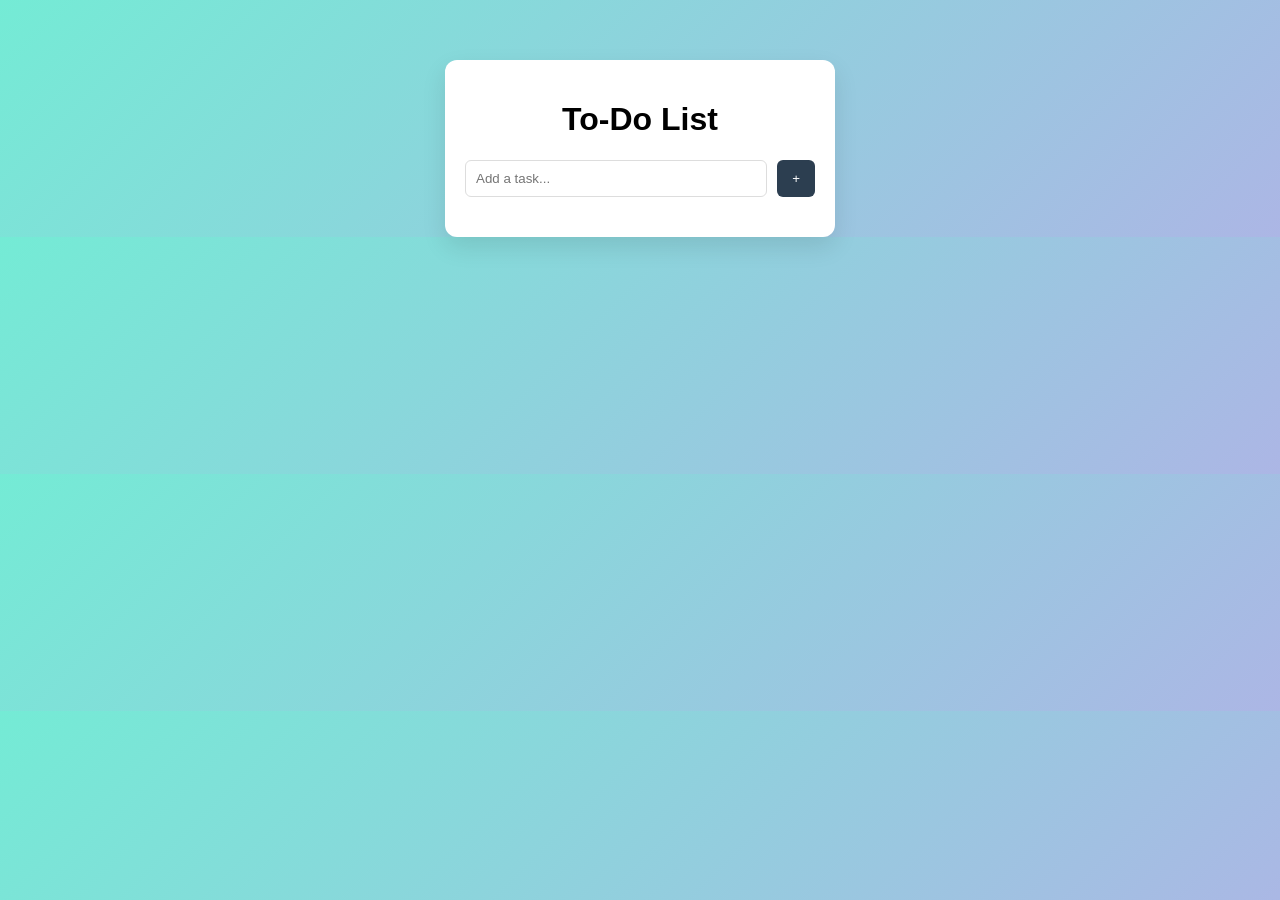
<file: Javascript/task-1/index.html>
<!DOCTYPE html>
<html lang="en">

<head>
    <meta charset="UTF-8">
    <meta name="viewport" content="width=device-width, initial-scale=1.0">
    <title>To-Do App</title>
    <link rel="stylesheet" href="styles.css">
</head>

<body>

    <div class="container">
        <h1>To-Do List</h1>

        <div class="input-section">
            <input type="text" id="taskInput" placeholder="Add a task...">
            <button id="addBtn">+</button>
        </div>

        <ul id="taskList"></ul>
    </div>

    <script src="script.js"></script>
</body>

</html>
</file>
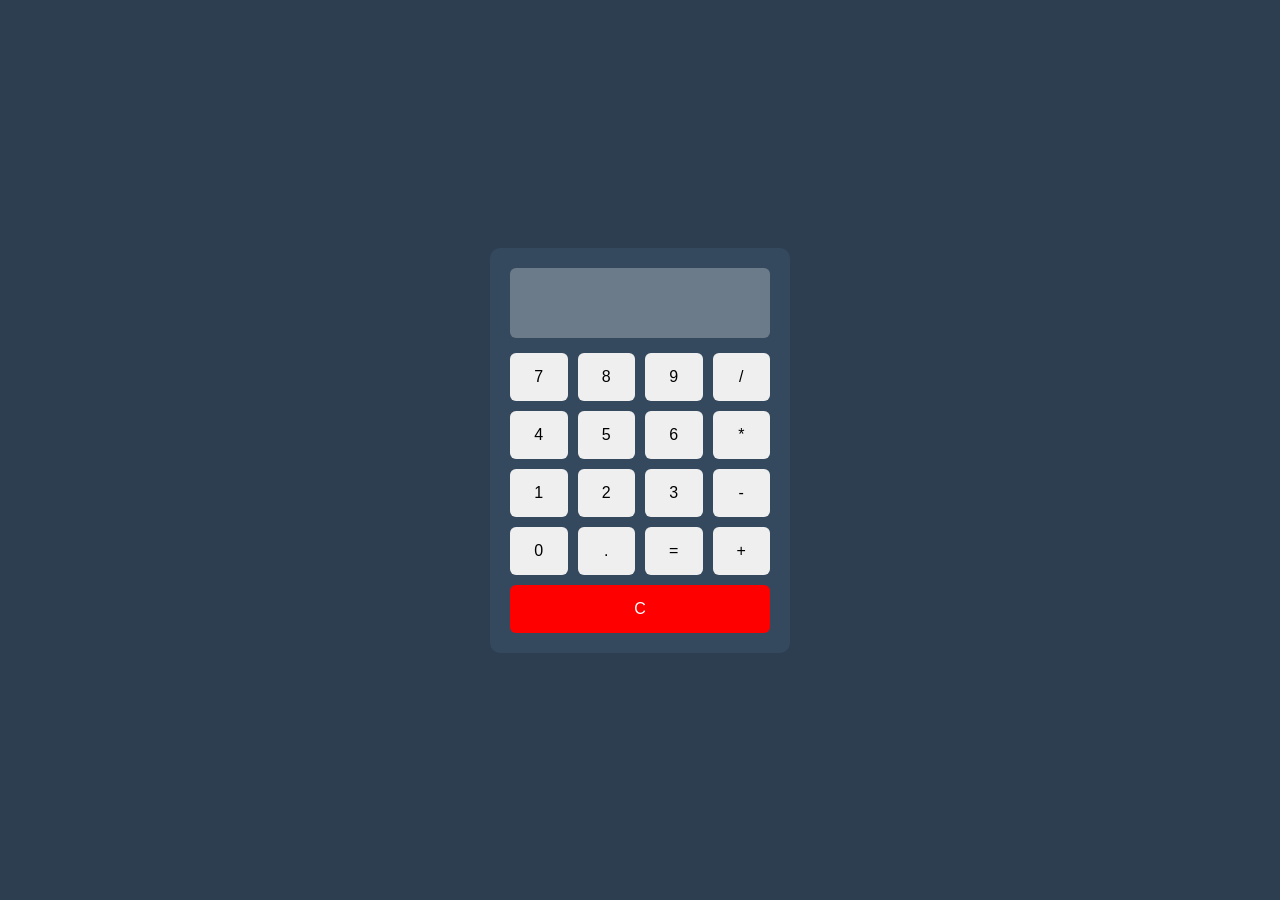
<file: Javascript/task-2/index.html>
<!DOCTYPE html>
<html lang="en">

<head>
    <meta charset="UTF-8">
    <meta name="viewport" content="width=device-width, initial-scale=1.0">
    <title>Calculator</title>
    <link rel="stylesheet" href="styles.css">
</head>

<body>

    <div class="calculator">
        <input type="text" id="display" disabled>

        <div class="buttons">
            <button>7</button>
            <button>8</button>
            <button>9</button>
            <button>/</button>

            <button>4</button>
            <button>5</button>
            <button>6</button>
            <button>*</button>

            <button>1</button>
            <button>2</button>
            <button>3</button>
            <button>-</button>

            <button>0</button>
            <button>.</button>
            <button id="equals">=</button>
            <button>+</button>

            <button id="clear" class="clear">C</button>
        </div>
    </div>

    <script src="script.js"></script>
</body>

</html>
</file>
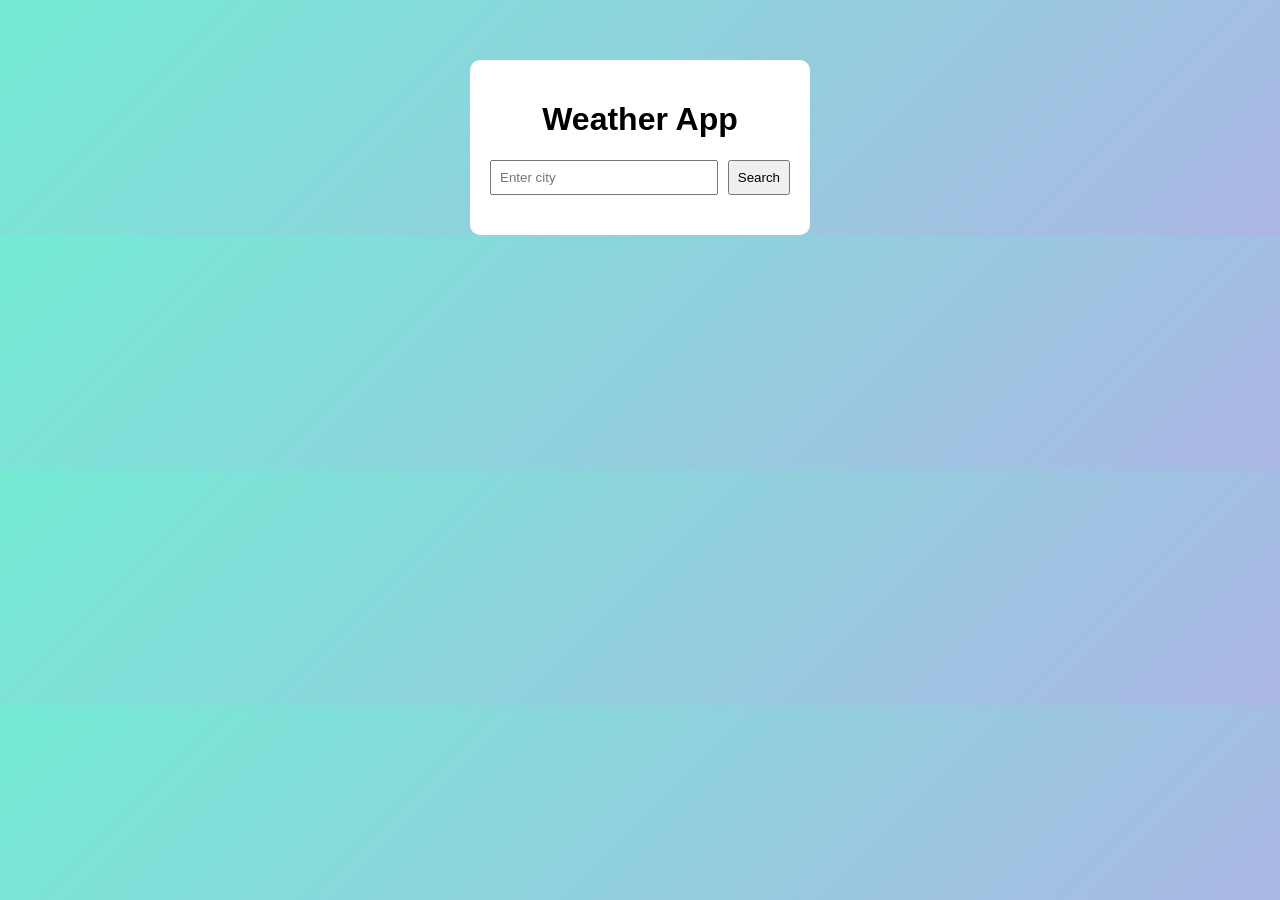
<file: Javascript/task-4/index.html>
<!DOCTYPE html>
<html lang="en">

<head>
    <meta charset="UTF-8">
    <meta name="viewport" content="width=device-width, initial-scale=1.0">
    <title>Weather App</title>
    <link rel="stylesheet" href="styles.css">
</head>

<body>

    <div class="container">
        <h1>Weather App</h1>

        <div class="search">
            <input type="text" id="cityInput" placeholder="Enter city">
            <button id="searchBtn">Search</button>
        </div>

        <div class="weather" id="weatherBox">
            <p id="error" class="error"></p>

            <h2 id="city"></h2>
            <p id="temp"></p>
            <p id="humidity"></p>
            <p id="condition"></p>
        </div>
    </div>

    <script src="script.js"></script>
</body>

</html>
</file>
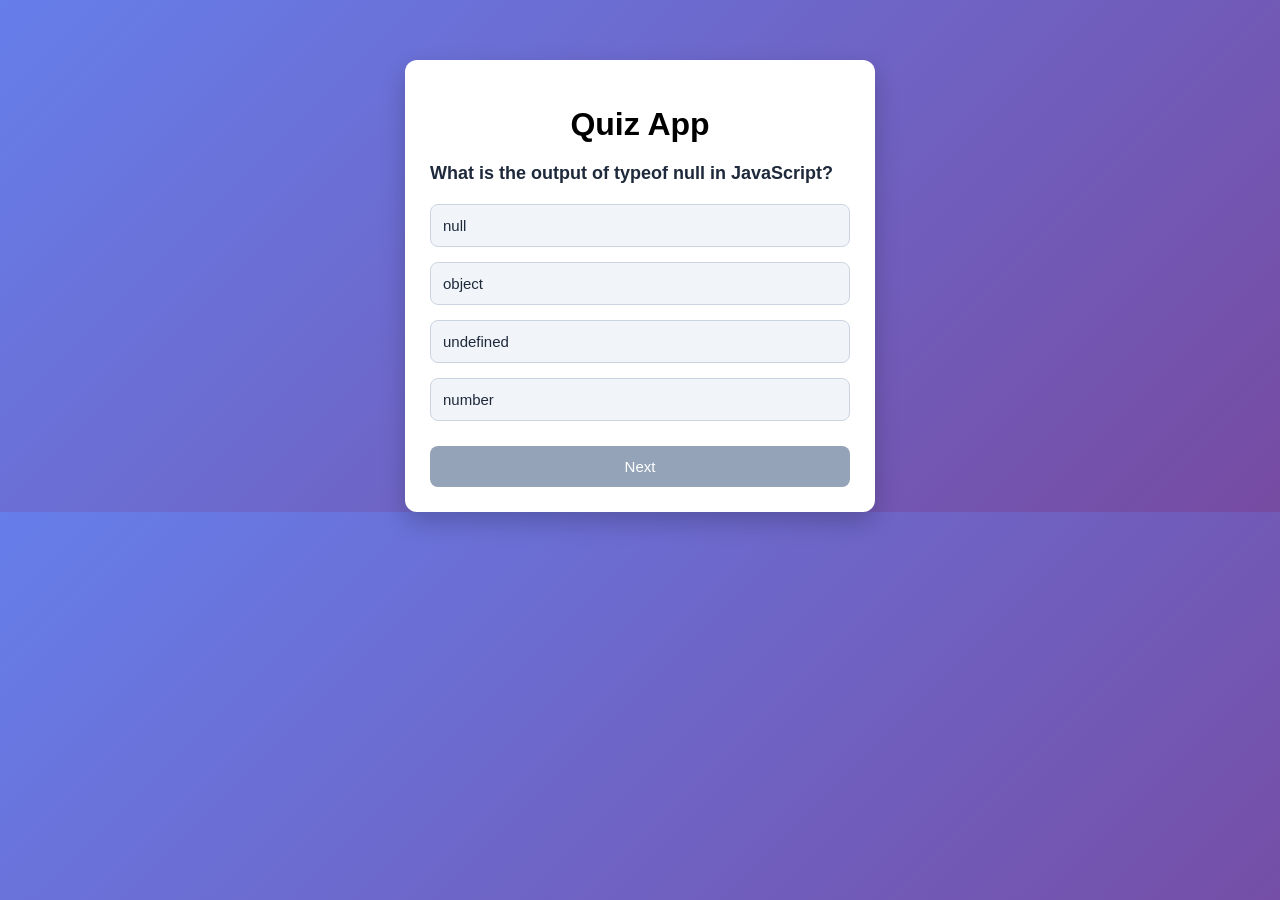
<file: Javascript/task-5/index.html>
<!DOCTYPE html>
<html lang="en">

<head>
    <meta charset="UTF-8">
    <meta name="viewport" content="width=device-width, initial-scale=1.0">
    <title>Quiz App</title>
    <link rel="stylesheet" href="styles.css">
</head>

<body>

    <div class="container">

        <h1>Quiz App</h1>

        <div id="quizBox">
            <h2 id="question"></h2>
            <div id="options"></div>
            <button id="nextBtn">Next</button>
        </div>

        <div id="resultBox" class="hidden">
            <h2>Your Score</h2>
            <p id="score"></p>
            <button id="restartBtn">Restart</button>
        </div>

    </div>

    <script src="script.js"></script>
</body>

</html>
</file>
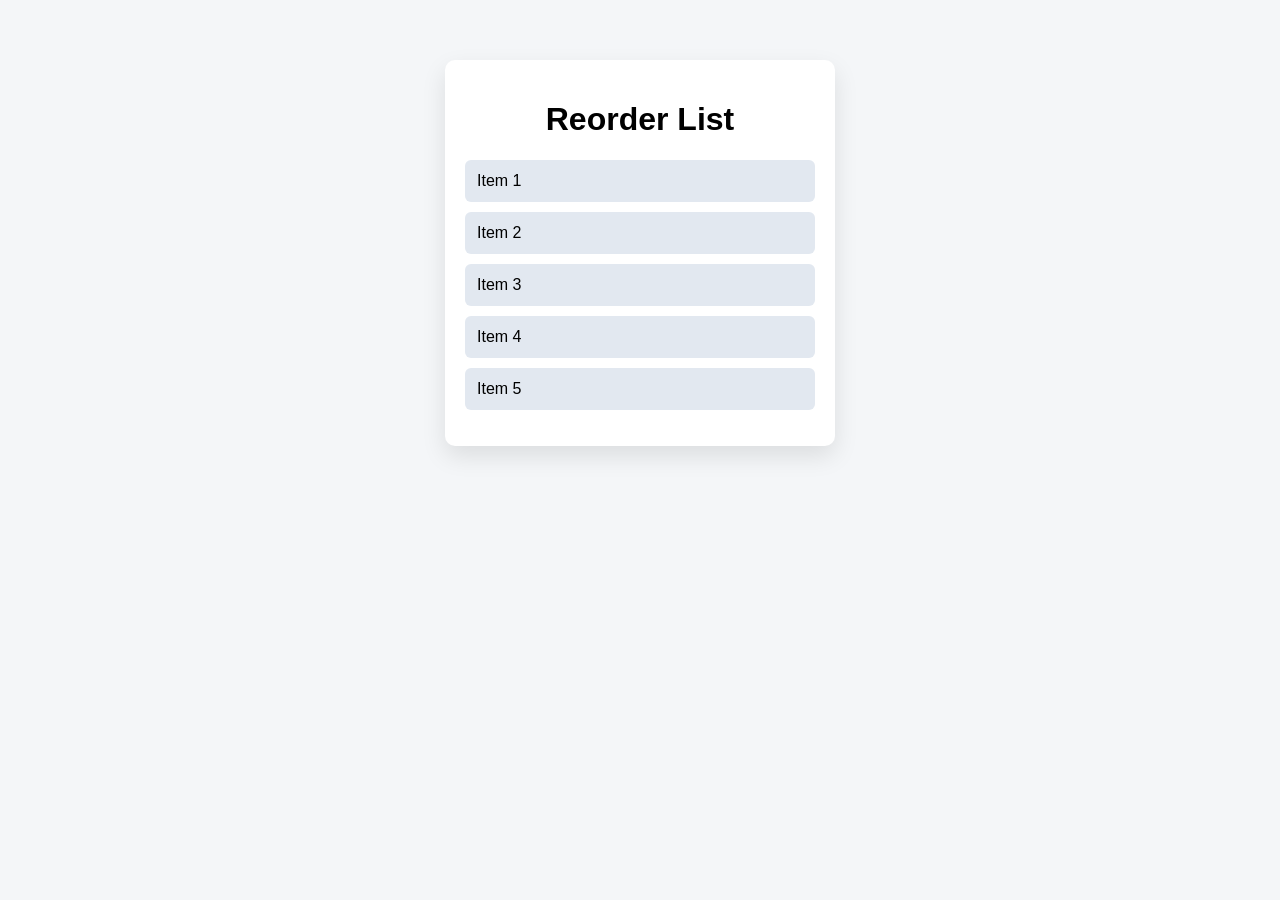
<file: Javascript/task-6/index.html>
<!DOCTYPE html>
<html lang="en">

<head>
    <meta charset="UTF-8">
    <meta name="viewport" content="width=device-width, initial-scale=1.0">
    <title>Drag Drop List</title>
    <link rel="stylesheet" href="styles.css">
</head>

<body>

    <div class="container">
        <h1>Reorder List</h1>

        <ul id="list">
            <li draggable="true">Item 1</li>
            <li draggable="true">Item 2</li>
            <li draggable="true">Item 3</li>
            <li draggable="true">Item 4</li>
            <li draggable="true">Item 5</li>
        </ul>
    </div>

    <script src="script.js"></script>
</body>

</html>
</file>
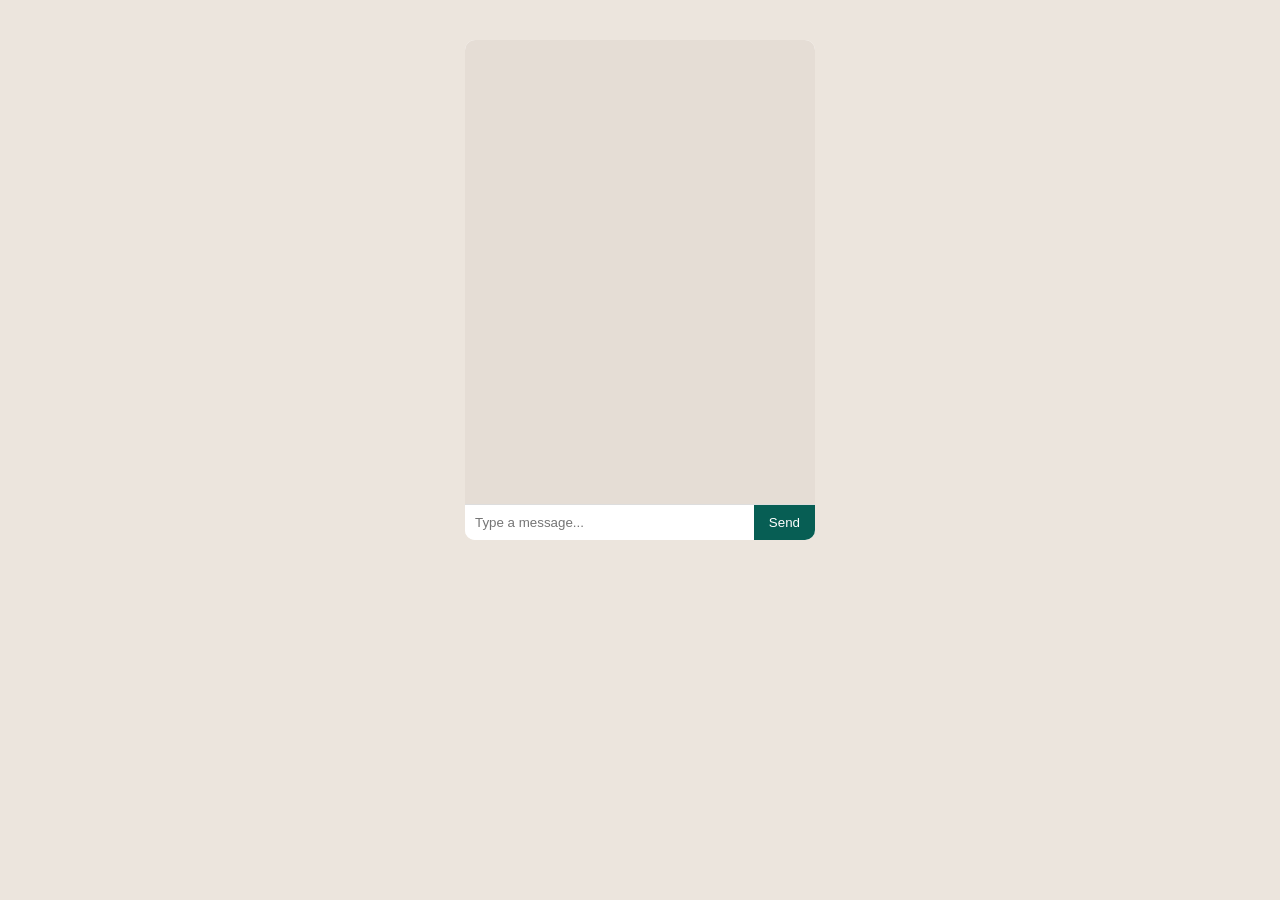
<file: Javascript/task-7/index.html>
<!DOCTYPE html>
<html lang="en">

<head>
    <meta charset="UTF-8">
    <meta name="viewport" content="width=device-width, initial-scale=1.0">
    <title>Chat App</title>
    <link rel="stylesheet" href="styles.css">
</head>

<body>

    <div class="chat-container">

        <div class="chat-box" id="chatBox"></div>

        <div class="input-area">
            <input type="text" id="messageInput" placeholder="Type a message...">
            <button id="sendBtn">Send</button>
        </div>

    </div>

    <script src="script.js"></script>
</body>

</html>
</file>
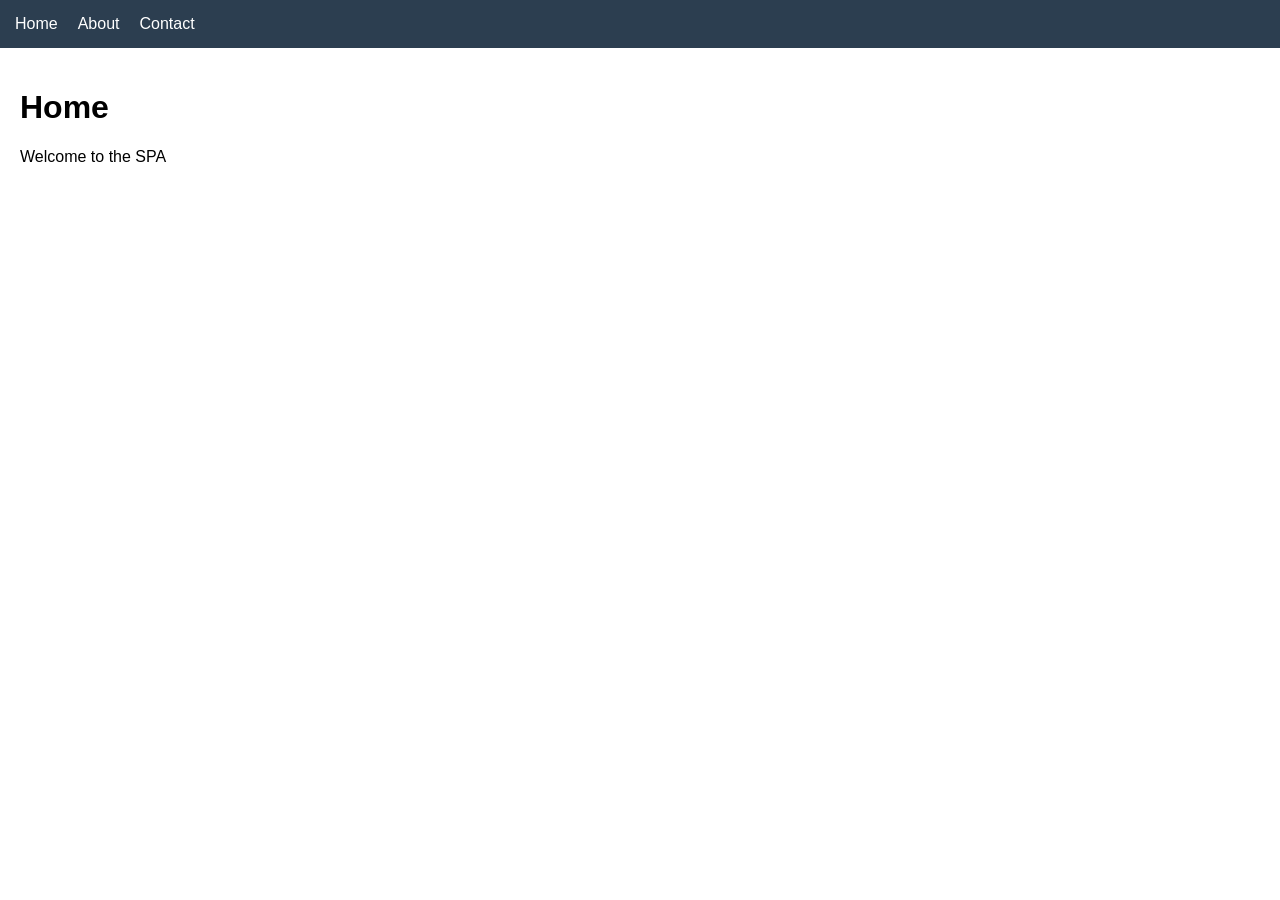
<file: Javascript/task-8/index.html>
<!DOCTYPE html>
<html lang="en">

<head>
    <meta charset="UTF-8">
    <meta name="viewport" content="width=device-width, initial-scale=1.0">
    <title>SPA Router</title>
    <link rel="stylesheet" href="styles.css">
</head>

<body>

    <header>
        <nav>
            <a href="#home">Home</a>
            <a href="#about">About</a>
            <a href="#contact">Contact</a>
        </nav>
    </header>

    <main id="app"></main>

    <script src="script.js"></script>
</body>

</html>
</file>
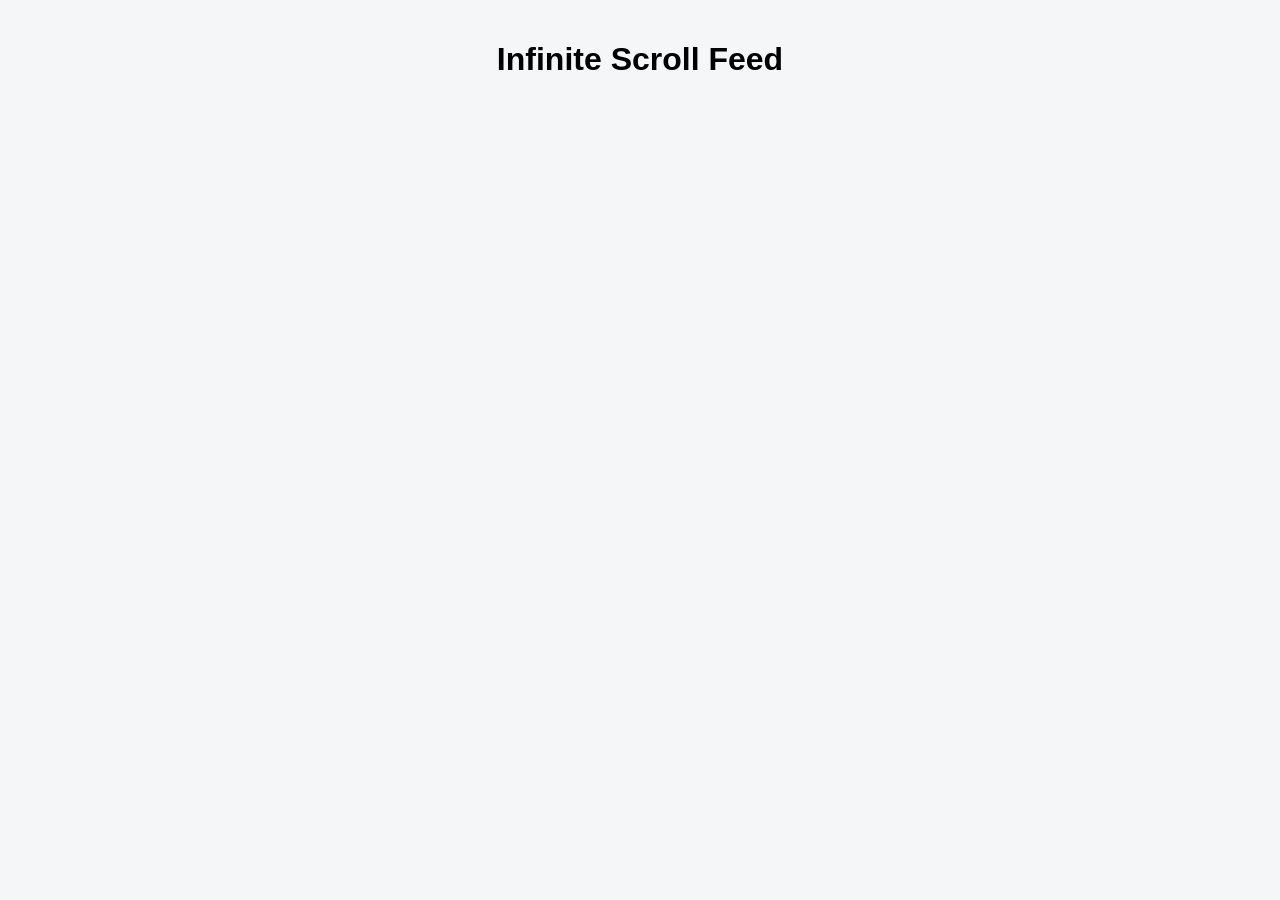
<file: Javascript/task-9/index.html>
<!DOCTYPE html>
<html lang="en">

<head>
    <meta charset="UTF-8">
    <meta name="viewport" content="width=device-width, initial-scale=1.0">
    <title>Infinite Scroll</title>
    <link rel="stylesheet" href="styles.css">
</head>

<body>

    <h1>Infinite Scroll Feed</h1>

    <div id="feed"></div>
    <p id="loading">Loading...</p>

    <script src="script.js"></script>
</body>

</html>
</file>
<file: Javascript/task-1/styles.css>
body {
    margin: 0;
    font-family: Arial, sans-serif;
    background: linear-gradient(135deg, #74ebd5, #ACB6E5);
    display: flex;
    justify-content: center;
    padding-top: 60px;
}

.container {
    width: 350px;
    background: white;
    padding: 20px;
    border-radius: 12px;
    box-shadow: 0 10px 25px rgba(0,0,0,0.1);
}

h1 {
    text-align: center;
}

.input-section {
    display: flex;
    gap: 10px;
    margin-bottom: 20px;
}

input {
    flex: 1;
    padding: 10px;
    border-radius: 6px;
    border: 1px solid #ddd;
}

button {
    padding: 10px 15px;
    border: none;
    background: #2c3e50;
    color: white;
    border-radius: 6px;
    cursor: pointer;
}

ul {
    list-style: none;
    padding: 0;
}

li {
    display: flex;
    justify-content: space-between;
    align-items: center;
    background: #f7f9fb;
    padding: 10px;
    margin-bottom: 10px;
    border-radius: 6px;
    transition: 0.2s;
}

li:hover {
    transform: scale(1.02);
}

.task-text {
    cursor: pointer;
}

.completed {
    text-decoration: line-through;
    color: gray;
}

.delete-btn {
    background: red;
    padding: 5px 10px;
    border-radius: 4px;
}
</file>
<file: Javascript/task-2/styles.css>
body {
    margin: 0;
    font-family: Arial, sans-serif;
    background: #2c3e50;
    display: flex;
    justify-content: center;
    align-items: center;
    height: 100vh;
}

.calculator {
    background: #34495e;
    padding: 20px;
    border-radius: 10px;
    width: 260px;
}

#display {
    width: 92.2%;
    height: 50px;
    margin-bottom: 15px;
    font-size: 20px;
    text-align: right;
    padding: 10px;
    border: none;
    border-radius: 6px;
}

.buttons {
    display: grid;
    grid-template-columns: repeat(4, 1fr);
    gap: 10px;
}

button {
    padding: 15px;
    font-size: 16px;
    border: none;
    border-radius: 6px;
    cursor: pointer;
}

button:hover {
    opacity: 0.8;
}

.clear {
    grid-column: span 4;
    background: red;
    color: white;
}
</file>
<file: Javascript/task-4/styles.css>
body {
    margin: 0;
    font-family: Arial, sans-serif;
    background: linear-gradient(135deg, #74ebd5, #ACB6E5);
    display: flex;
    justify-content: center;
    padding-top: 60px;
}

.container {
    width: 300px;
    background: white;
    padding: 20px;
    border-radius: 10px;
    text-align: center;
}

.search {
    display: flex;
    gap: 10px;
    margin-bottom: 20px;
}

input {
    flex: 1;
    padding: 8px;
}

button {
    padding: 8px;
    cursor: pointer;
}

.error {
    color: red;
}
</file>
<file: Javascript/task-5/styles.css>
body {
    margin: 0;
    font-family: Arial, sans-serif;
    background: linear-gradient(135deg, #667eea, #764ba2);
    display: flex;
    justify-content: center;
    padding-top: 60px;
}

/* Container */

.container {
    background: white;
    width: 420px;
    padding: 25px;
    border-radius: 12px;
    box-shadow: 0 10px 25px rgba(0,0,0,0.2);
}

h1 {
    text-align: center;
    margin-bottom: 20px;
}

#question {
    font-size: 18px;
    color: #1e293b;
}

/* Options */

#options {
    margin-top: 20px;
}

.option {
    display: block;
    width: 100%;
    padding: 12px;
    margin-bottom: 10px;
    background: #f1f5f9;
    border: 1px solid #cbd5e1;
    border-radius: 8px;
    cursor: pointer;
    text-align: left;
    color: #1e293b;
    font-weight: 500;
    transition: all 0.2s ease;
}

.option:hover {
    background: #e2e8f0;
}

.option:active {
    transform: scale(0.98);
}

/* States */

.selected {
    background: #2563eb;
    color: white;
    border-color: #2563eb;
}

.correct {
    background: #16a34a;
    color: white;
}

.wrong {
    background: #dc2626;
    color: white;
}

/* Buttons */

button {
    width: 100%;
    padding: 12px;
    margin-top: 15px;
    border: none;
    border-radius: 8px;
    background: #2c3e50;
    color: white;
    cursor: pointer;
    font-size: 15px;
    transition: 0.2s;
}

button:hover {
    opacity: 0.9;
}

/* Disabled */

button:disabled {
    background: #94a3b8;
    cursor: not-allowed;
}

/* Result */

#resultBox {
    text-align: center;
}

#score {
    font-size: 22px;
    font-weight: bold;
    margin-top: 10px;
}

/* Utility */

.hidden {
    display: none;
}
</file>
<file: Javascript/task-6/styles.css>
body {
    margin: 0;
    font-family: Arial, sans-serif;
    background: #f4f6f8;
    display: flex;
    justify-content: center;
    padding-top: 60px;
}

.container {
    width: 350px;
    background: white;
    padding: 20px;
    border-radius: 10px;
    box-shadow: 0 10px 25px rgba(0,0,0,0.1);
}

h1 {
    text-align: center;
}

ul {
    list-style: none;
    padding: 0;
}

li {
    padding: 12px;
    margin-bottom: 10px;
    background: #e2e8f0;
    border-radius: 6px;
    cursor: grab;
    transition: 0.2s;
}

/* Dragging item */
.dragging {
    opacity: 0.5;
}

/* Drop target highlight */
.over {
    border: 2px dashed #2563eb;
    background: #dbeafe;
}
</file>
<file: Javascript/task-7/styles.css>
body {
    margin: 0;
    font-family: Arial, sans-serif;
    background: #ece5dd;
    display: flex;
    justify-content: center;
    padding-top: 40px;
}

.chat-container {
    width: 350px;
    height: 500px;
    background: white;
    display: flex;
    flex-direction: column;
    border-radius: 10px;
    overflow: hidden;
}

/* Chat box */

.chat-box {
    flex: 1;
    padding: 15px;
    overflow-y: auto;
    background: #e5ddd5;
}

/* Messages */

.message {
    max-width: 70%;
    padding: 8px 12px;
    margin-bottom: 10px;
    border-radius: 10px;
    position: relative;
    font-size: 14px;
}

.sent {
    background: #dcf8c6;
    align-self: flex-end;
}

.received {
    background: white;
    align-self: flex-start;
}

/* Timestamp */

.time {
    font-size: 10px;
    color: gray;
    margin-top: 3px;
}

/* Input */

.input-area {
    display: flex;
    border-top: 1px solid #ddd;
}

input {
    flex: 1;
    padding: 10px;
    border: none;
    outline: none;
}

button {
    padding: 10px 15px;
    border: none;
    background: #075e54;
    color: white;
    cursor: pointer;
}
</file>
<file: Javascript/task-8/styles.css>
body {
    margin: 0;
    font-family: Arial, sans-serif;
}

header {
    background: #2c3e50;
    padding: 15px;
}

nav {
    display: flex;
    gap: 20px;
}

a {
    color: white;
    text-decoration: none;
}

main {
    padding: 20px;
}
</file>
<file: Javascript/task-9/styles.css>
body {
    margin: 0;
    font-family: Arial, sans-serif;
    background: #f4f6f8;
    padding: 20px;
}

h1 {
    text-align: center;
}

#feed {
    max-width: 600px;
    margin: auto;
}

.card {
    background: white;
    padding: 15px;
    margin-bottom: 15px;
    border-radius: 8px;
    box-shadow: 0 5px 10px rgba(0,0,0,0.1);
}

#loading {
    text-align: center;
    display: none;
}
</file>
